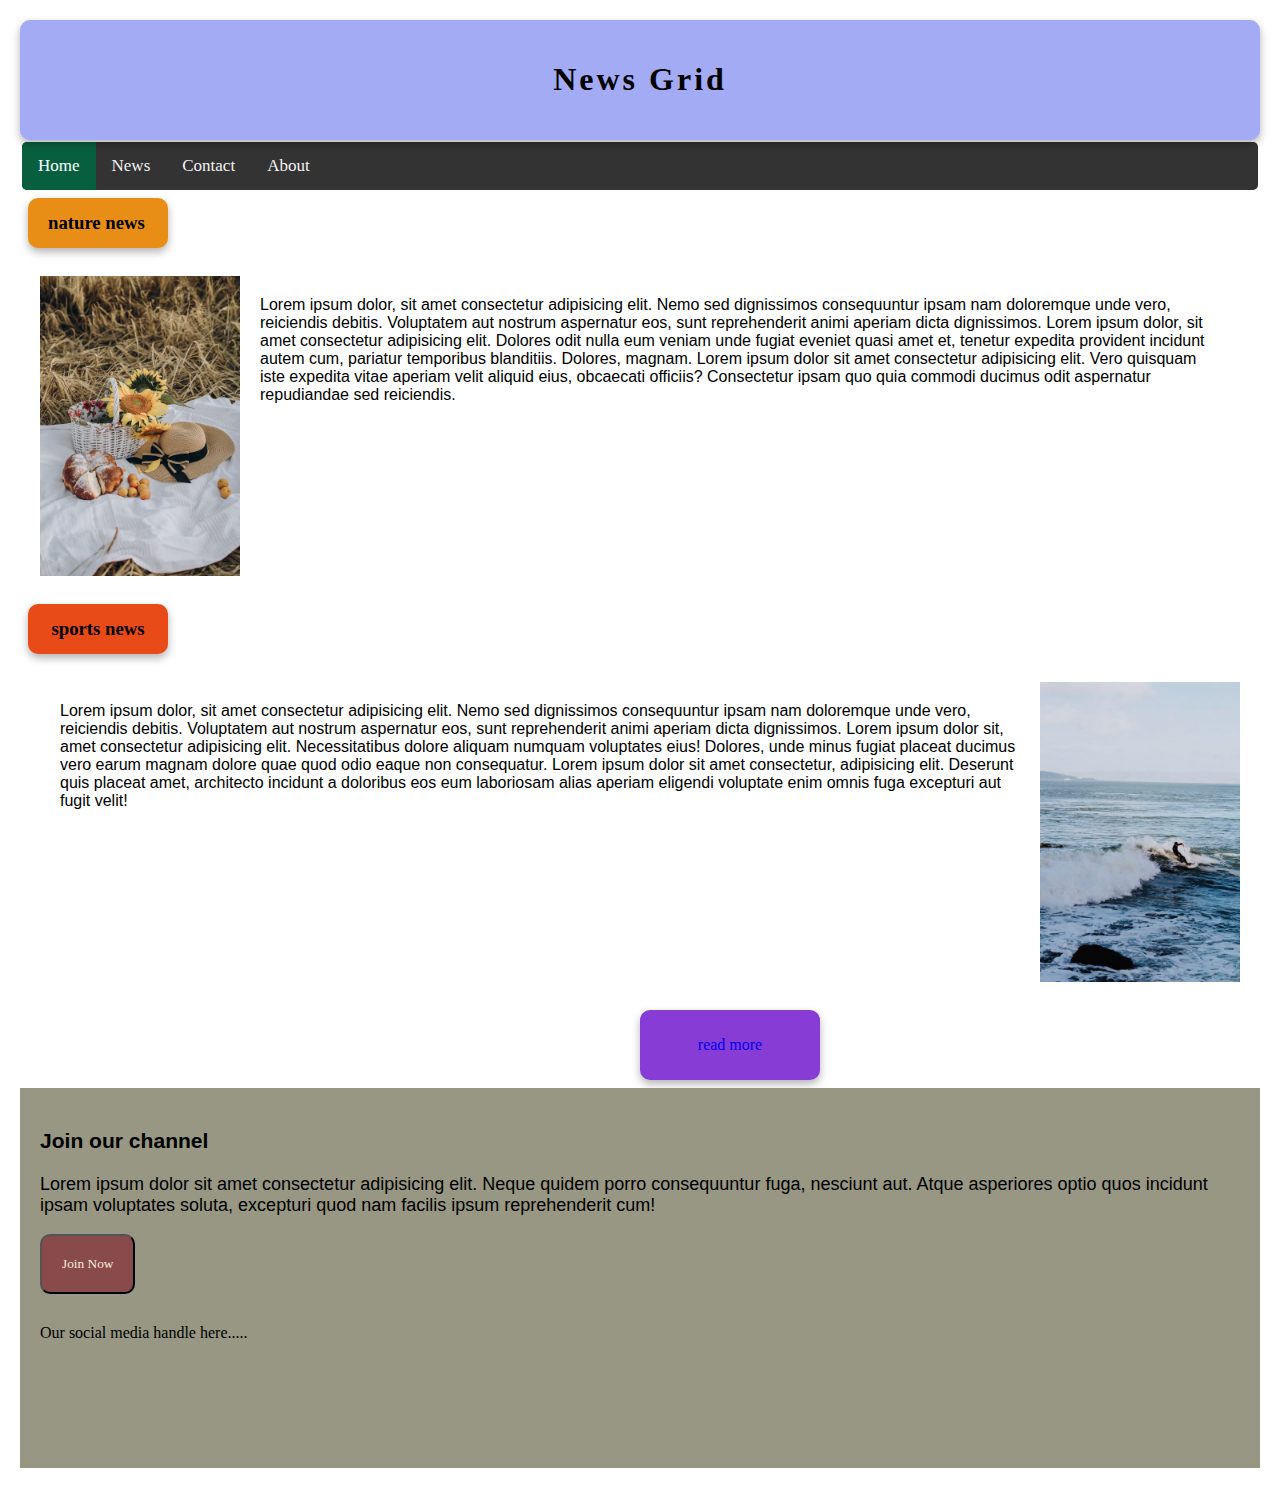
<file: index.html>
<!DOCTYPE html>
<html lang="en">
<head>
    <meta charset="UTF-8">
    <meta http-equiv="X-UA-Compatible" content="IE=edge">
    <meta name="viewport" content="width=device-width, initial-scale=1.0">
    <link rel="stylesheet" href="https://cdnjs.cloudflare.com/ajax/libs/font-awesome/6.1.2/css/all.min.css" integrity="sha512-1sCRPdkRXhBV2PBLUdRb4tMg1w2YPf37qatUFeS7zlBy7jJI8Lf4VHwWfZZfpXtYSLy85pkm9GaYVYMfw5BC1A==" crossorigin="anonymous" referrerpolicy="no-referrer" />
    <link rel="stylesheet" href="style.css">
    <title>News Wbsite</title>
</head>
<body>
    <div class="container">
        <h1>News Grid</h1>
    </div>
       <div class="topnav">
        <a class="active" href="#home">Home</a>
        <a href="https://www.ndtv.com/topic/official-website">News</a>
        <a href="contact.html">Contact</a>
        <a href="#about.html">About</a>
       </div>
    </div>
    <div class="head">
        <h3 class="heading">nature news</h3>
    </div>
    <div class="news1" id="news1">
      
        <img class="pic" src="photo1.png" alt="photo is loading">
        <div class="write" id="write">
            Lorem ipsum dolor, sit amet consectetur adipisicing elit. Nemo sed dignissimos consequuntur ipsam nam doloremque unde vero, reiciendis debitis. Voluptatem aut nostrum aspernatur eos, sunt reprehenderit animi aperiam dicta dignissimos. Lorem ipsum dolor, sit amet consectetur adipisicing elit. Dolores odit nulla eum veniam unde fugiat eveniet quasi amet et, tenetur expedita provident incidunt autem cum, pariatur temporibus blanditiis. Dolores, magnam.
            Lorem ipsum dolor sit amet consectetur adipisicing elit. Vero quisquam iste expedita vitae aperiam velit aliquid eius, obcaecati officiis? Consectetur ipsam quo quia commodi ducimus odit aspernatur repudiandae sed reiciendis.

        </div>
    </div>
    <div class="head2">
        <h3 class="heading">sports news</h3>
    </div>
    <div class="news2" id="news2">
        <div class="write1" id="write1">
            Lorem ipsum dolor, sit amet consectetur adipisicing elit. Nemo sed dignissimos consequuntur ipsam nam doloremque unde vero, reiciendis debitis. Voluptatem aut nostrum aspernatur eos, sunt reprehenderit animi aperiam dicta dignissimos. Lorem ipsum dolor sit, amet consectetur adipisicing elit. Necessitatibus dolore aliquam numquam voluptates eius! Dolores, unde minus fugiat placeat ducimus vero earum magnam dolore quae quod odio eaque non consequatur. Lorem ipsum dolor sit amet consectetur, adipisicing elit. Deserunt quis placeat amet, architecto incidunt a doloribus eos eum laboriosam alias aperiam eligendi voluptate enim omnis fuga excepturi aut fugit velit!
        </div>
        <img class="pic" src="photo2.png" alt="photo is loading">
    </div>
    <div id="read">
        <a class="read" href="read.html">
        read more
    </a>
    </div>
    <footer class="below" id="below">
        <div class="class">
            <h3>Join our channel</h3>
            <p class="channel">Lorem ipsum dolor sit amet consectetur adipisicing elit. Neque quidem porro consequuntur fuga, nesciunt aut. Atque asperiores optio quos incidunt ipsam voluptates soluta, excepturi quod nam facilis ipsum reprehenderit cum!</p>
            <button class="join">Join Now</button>
        </div>
        <div>
            <div class="handle">
                Our social media handle here.....
            </div>
            <div class="social">
                <a href="http://facebook.com" target="_blank"><i class="fab fa-facebook fa-2x"></i></a>
                <a href="http://twitter.com" target="_blank"><i class="fab fa-twitter fa-2x"></i></a>
                <a href="http://instagram.com" target="_blank"><i class="fab fa-instagram fa-2x"></i></a>
                <a href="http://youtube.com" target="_blank"><i class="fab fa-youtube fa-2x"></i></a>
          </div>
        </div>
    </footer>
    
</html>
</file>
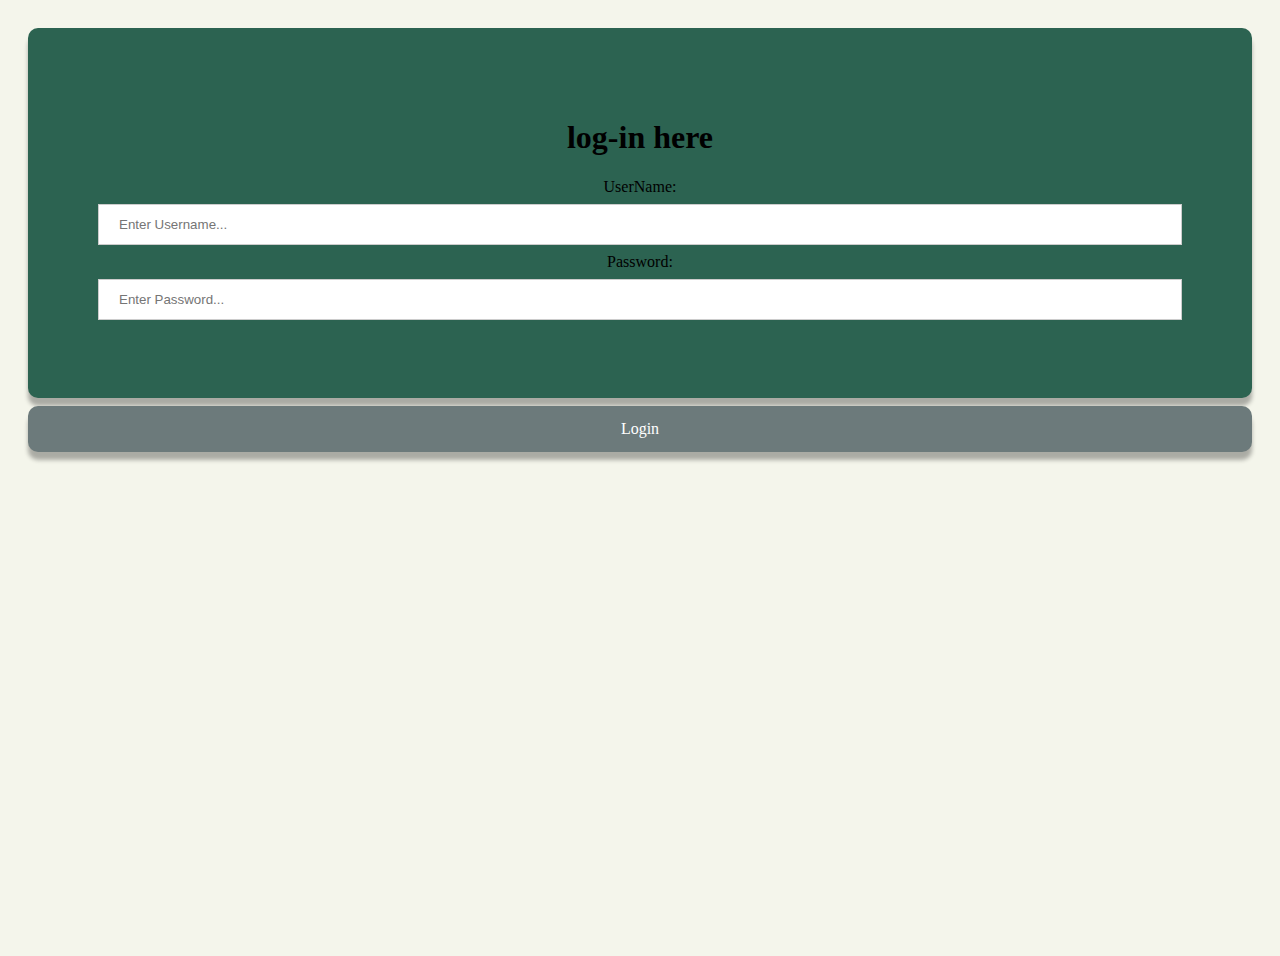
<file: contact.html>
<!DOCTYPE html>
<html lang="en">
<head>
    <meta charset="UTF-8">
    <meta http-equiv="X-UA-Compatible" content="IE=edge">
    <meta name="viewport" content="width=device-width, initial-scale=1.0">
    <link rel="stylesheet" href="style2.css">
    <title>log-in page</title>
</head>
<body>

    <div class="form" id="form">
        <h1>log-in here</h1>
        <div class="name">
            UserName:
        <input type="text" id="username" placeholder="Enter Username..."></input>
    </div>
        <div class="password">
            Password:
        <input type="password" id="password" placeholder="Enter Password..."></input>
    </div>
    
   
    </div>
    <div class="sub">
        <div class="submit" id="submit" onclick="validation()">Login</div>
        
    </div>
    <script src="main.js"></script>
</body>
</html>
</file>
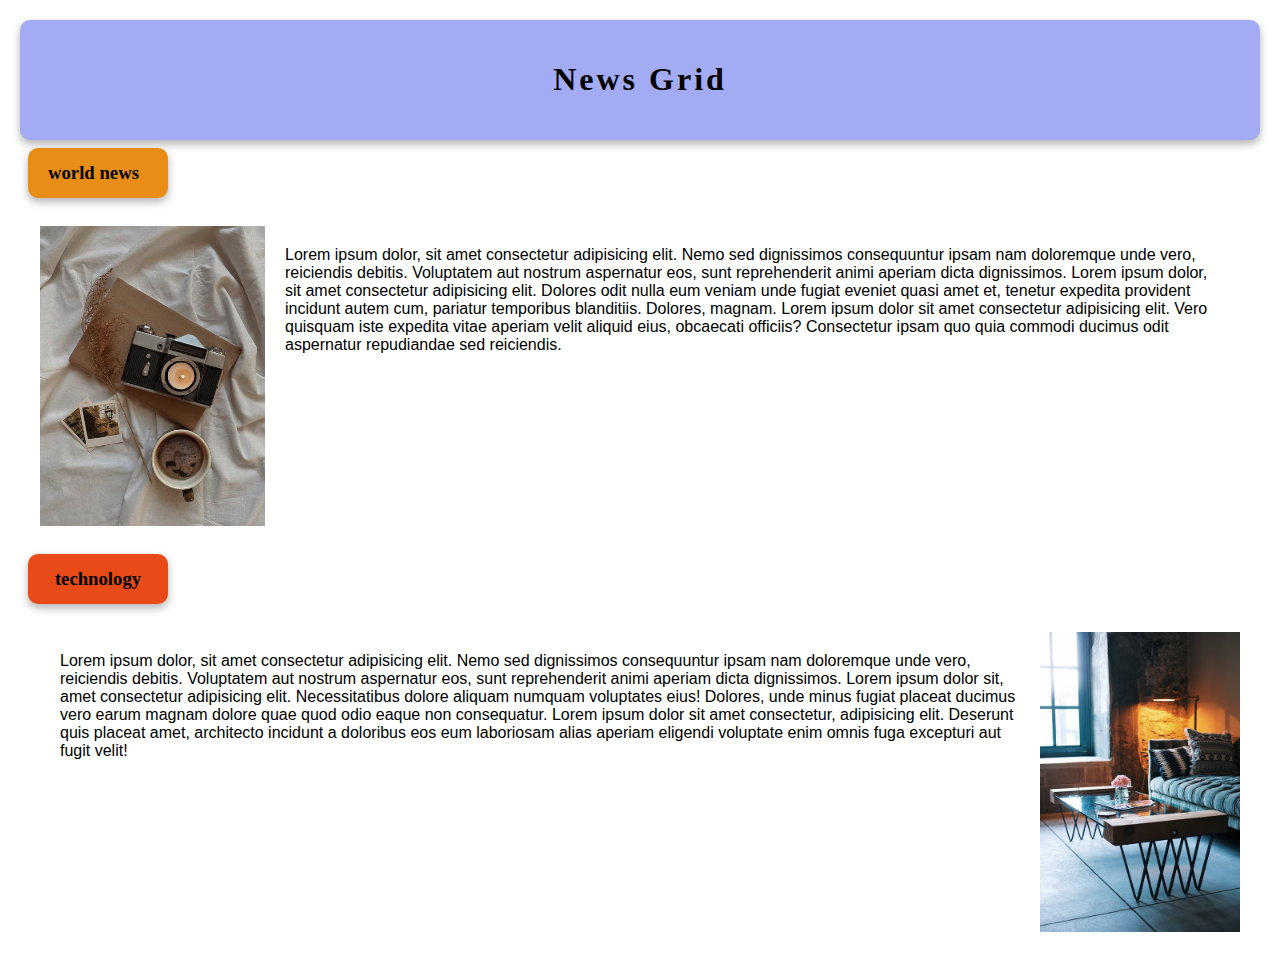
<file: read.html>
<!DOCTYPE html>
<html lang="en">
<head>
    <meta charset="UTF-8">
    <meta http-equiv="X-UA-Compatible" content="IE=edge">
    <meta name="viewport" content="width=device-width, initial-scale=1.0">
    <link rel="stylesheet" href="style.css">
    <title>reading</title>
</head>
<body>
    <div class="container">
        <h1>News Grid</h1>
    </div>
    <div class="head">
        <h3 class="heading">world news</h3>
    </div>
    <div class="news1" id="news1">
      
        <img class="pic" src="photo3.png" alt="photo is loading">
        <div class="write" id="write">
            Lorem ipsum dolor, sit amet consectetur adipisicing elit. Nemo sed dignissimos consequuntur ipsam nam doloremque unde vero, reiciendis debitis. Voluptatem aut nostrum aspernatur eos, sunt reprehenderit animi aperiam dicta dignissimos. Lorem ipsum dolor, sit amet consectetur adipisicing elit. Dolores odit nulla eum veniam unde fugiat eveniet quasi amet et, tenetur expedita provident incidunt autem cum, pariatur temporibus blanditiis. Dolores, magnam.
            Lorem ipsum dolor sit amet consectetur adipisicing elit. Vero quisquam iste expedita vitae aperiam velit aliquid eius, obcaecati officiis? Consectetur ipsam quo quia commodi ducimus odit aspernatur repudiandae sed reiciendis.

        </div>
    </div>
    <div class="head2">
        <h3 class="heading">technology</h3>
    </div>
    <div class="news2" id="news2">
        <div class="write1" id="write1">
            Lorem ipsum dolor, sit amet consectetur adipisicing elit. Nemo sed dignissimos consequuntur ipsam nam doloremque unde vero, reiciendis debitis. Voluptatem aut nostrum aspernatur eos, sunt reprehenderit animi aperiam dicta dignissimos. Lorem ipsum dolor sit, amet consectetur adipisicing elit. Necessitatibus dolore aliquam numquam voluptates eius! Dolores, unde minus fugiat placeat ducimus vero earum magnam dolore quae quod odio eaque non consequatur. Lorem ipsum dolor sit amet consectetur, adipisicing elit. Deserunt quis placeat amet, architecto incidunt a doloribus eos eum laboriosam alias aperiam eligendi voluptate enim omnis fuga excepturi aut fugit velit!
        </div>
        <img class="pic" src="photo4.png" alt="photo is loading">
    </div>
    </nav>
</body>
</html>
</file>
<file: style.css>
body{
    margin: 0;
    padding: 20px;
}

.container{
    text-align: center;
    display: flex;
    background-color: rgb(162, 171, 244);
    align-items: center;
    padding: 20px;
    justify-content: center;
    font-family: cursive;
    letter-spacing: 3px;
    border-radius: 10px;
    box-shadow: 0 4px 8px rgba(0, 0 , 0, 0.3);
    position: sticky;
}

.pic{
    height: 300px;
    width: auto;
}

.news1{
    display: flex;
    padding: 20px;
    position: relative;
}

.write{
    text-align: left;
    padding: 20px;
    font-weight: 200px;
    font-family: 'Lucida Sans', 'Lucida Sans Regular', 'Lucida Grande', 'Lucida Sans Unicode', Geneva, Verdana, sans-serif;
}
.news2{
    display: flex;
    padding: 20px;
    position: relative;
}

.write1{
    text-align: left;
    padding: 20px;
    font-weight: 200px;
    font-family: 'Lucida Sans', 'Lucida Sans Regular', 'Lucida Grande', 'Lucida Sans Unicode', Geneva, Verdana, sans-serif;
}

.head{
    background-color: rgb(232, 142, 23);
    padding: 0 20px;
    height: 50px;
    width: 100px;
    text-align: center;
    align-items: center;
    display: flex;
    margin: 8px;
    border-radius: 10px;
    box-shadow: 0 4px 8px rgb(0, 0, 0, 0.3);
    position: relative;
}
.head2{
    background-color: rgb(232, 75, 23);
    padding: 0 20px;
    height: 50px;
    width: 100px;
    text-align: right;
    align-items: center;
    display: flex;
    margin: 8px;
    border-radius: 10px;
    box-shadow: 0 4px 8px rgb(0, 0, 0, 0.3);
    justify-content: center;
    position: relative;
}
.read{
    background-color: rgb(134, 60, 213);
    padding: 0 20px;
    height: 70px;
    width: 140px;
    text-align: center;
    align-items: center;
    display: flex;
    margin: 8px;
    border-radius: 10px;
    box-shadow: 0 4px 8px rgb(0, 0, 0, 0.3);
    justify-content: center;
    font-family: cursive;
    margin-left: 50%;
    text-decoration: none;

}

.read:hover{
    color: antiquewhite;
    background-color: rgb(59, 10, 104);
}

.topnav{
    overflow: hidden;
    background-color: #333;
    height: 100%;
    margin: 2px;
    border-radius: 5px;

}

.topnav a {
    float: left;
    color: #f2f2f2;
    text-align: center;
    padding: 14px 16px ;
    text-decoration: none;
    font-size: 17px;

}

.topnav a:hover {
    background-color: #ddd;
    color: black;
}

.topnav a.active {
    background-color: #075f3f;
    color: white;
}

.below{
    background-color: rgb(151, 151, 131);
    padding: 20px;
    height: 340px;
    display: block;

}
.class{
    font-size: 18px;
    font-family: sans-serif;
}

.join{
    background-color: rgb(136, 74, 74);
    padding: 20px;
    color: antiquewhite;
    border-radius: 10px;
    font-family: cursive;
}

.join:hover{
    opacity: 0.5;
}

.handle{
    margin-top: 30px;
}

.social{
    color: rgb(232, 228, 228);
    letter-spacing: 4px
}
</file>
<file: style2.css>
body{
    background-color: rgb(244, 245, 235);
    border: 3px;
    padding: 20px;
    height: 100vh;
    display: block;
    height: 100vh;

}

.form{
    background-color: rgb(44, 99, 81);
    display: block;
    align-items: center;
    padding: 70px;
    text-align: center;
    justify-content: center;
    border-radius: 10px;
    box-shadow: 0 8px 4px rgb(0, 0, 0, 0.3);
    font-family: cursive 
}

.submit{
    background-color: rgb(108, 122, 123);
    color: white;
    padding: 14px 20px;
    margin: 8px 0;
    border: none;
    cursor: pointer;
    border-radius: 10px;
    justify-content: center;
    align-items: center;
    text-align: center;
    box-shadow: 0 8px 4px rgb(0, 0, 0, 0.3);
}

.submit:hover{
    opacity: 0.5;
}

input[type=text], input[type=password] {
    width: 100%;
    padding: 12px 20px;
    margin: 8px 0;
    display: inline-block;
    border: 1px solid #ccc;
    box-sizing: border-box;
  }
</file>
